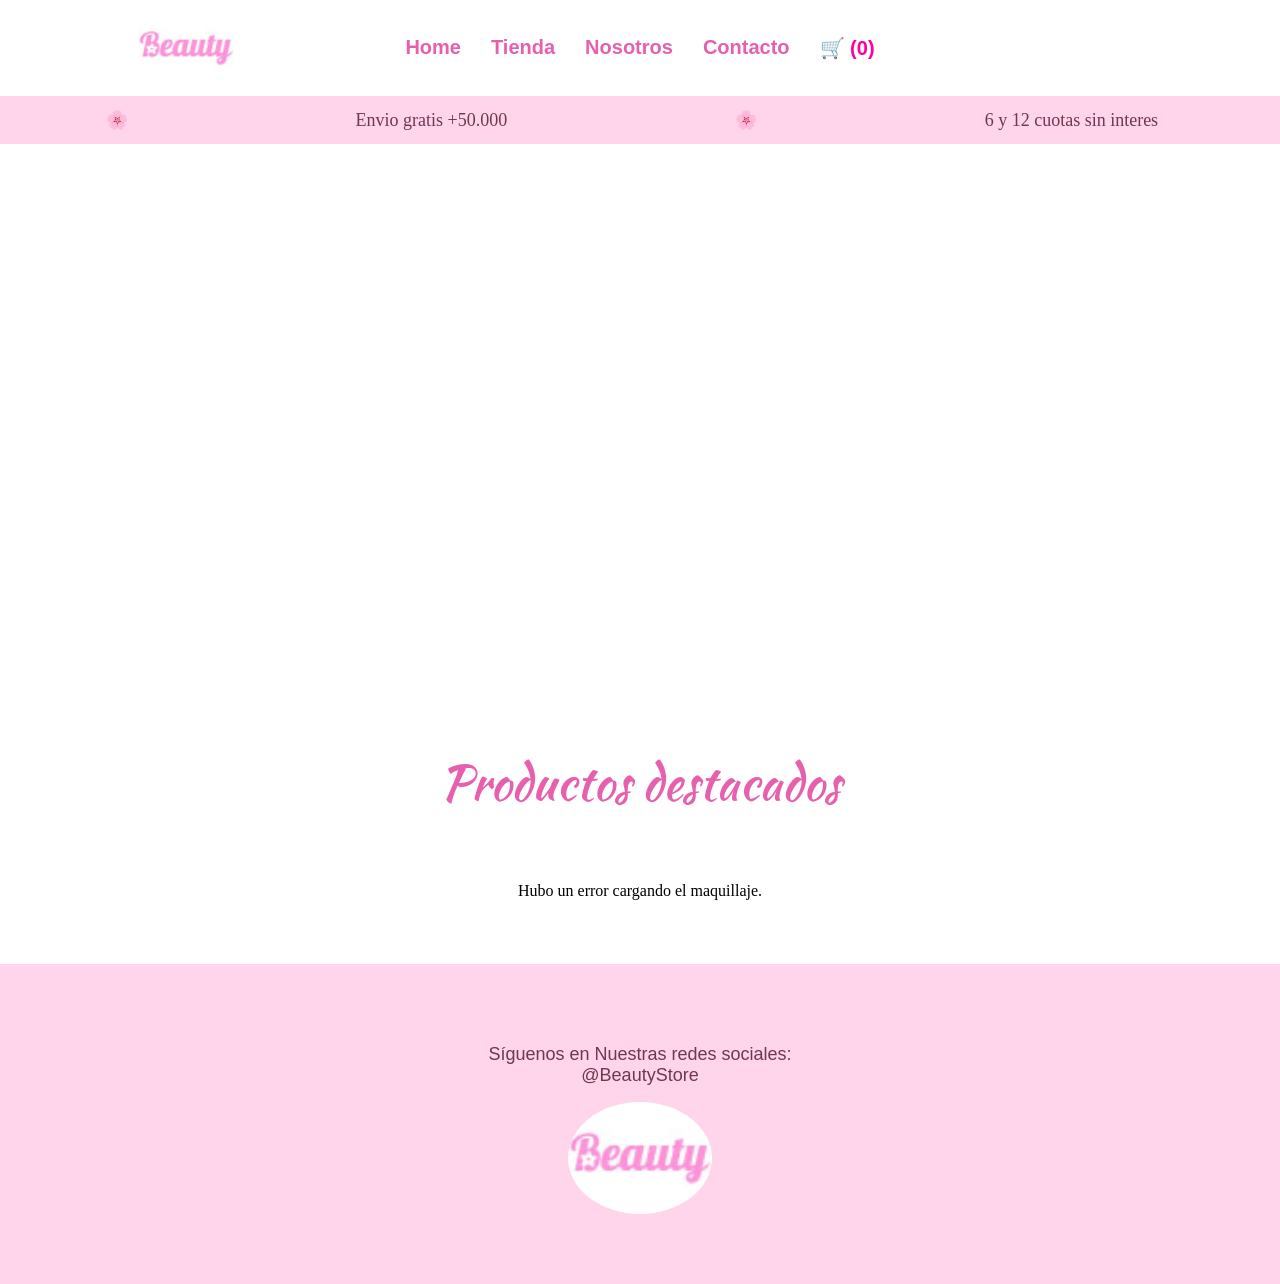
<file: EntregaFinal-Front/index.html>
<!DOCTYPE html>
<html lang="es">
<head>
    <meta charset="UTF-8">
    <meta name="viewport" content="width=device-width, initial-scale=1.0">
<link rel="preconnect" href="https://fonts.googleapis.com">
<link rel="preconnect" href="https://fonts.gstatic.com" crossorigin>
<link href="https://fonts.googleapis.com/css2?family=Kaushan+Script&display=swap" rel="stylesheet">


    <link rel="stylesheet" href="estilos.css">
    
    <title>Tienda Beauty</title>
</head>

<header>
    <img class="logo" src="img/logo.jpg" alt="logo de compras">
<nav>
<ul class="nav-list">
  <li><a href="index.html">Home</a></li>
  <li><a href="">Tienda</a></li>
  <li><a href="">Nosotros</a></li>
  <li><a href="contacto.html">Contacto</a></li>
  <li><a href="#" id="abrir-carrito" style="color: rgb(255, 0, 157);">🛒 (<span id="contador-carrito">0</span>)</a></li>
 </ul>
</nav>

</header>

<div class="carousel">
  <div class="group">
    <p class="card">🌸</p>
    <p class="card"> Envio gratis +50.000 </p>
    <p class="card">🌸</p>
    <p class="card">6 y 12 cuotas sin interes</p>
  </div>
   <div aria-hidden class="group">
    <p class="card">🌸</p>
    <p class="card"> Envio gratis +50.000 </p>
    <p class="card">🌸</p>
    <p class="card">6 y 12 cuotas sin interes</p>
  </div>
</div>

<main>

<div class="contenedorvideo"> 
<div class="textoarribadevideo"> <p>Todo lo que necesitas <br> en un solo lugar</p>
</div>

  <video class="video" src="img/maquillaje.mp4" autoplay loop > 
  </video>
</div>

<div class="titulo">
<p>Productos destacados</p>
</div>

<section class="seccionProductos" id="contenedor-productos">
</section>


</main>
<footer>
<p class="card">Síguenos en Nuestras redes sociales: <br> @BeautyStore</p>
 <img src= "img/logo.jpg" alt="Logo" class="logo-footer">
</footer>

<!-- Menú lateral del Carrito -->
<div id="carrito-lateral">
    <div style="display: flex; justify-content: space-between; align-items: center; border-bottom: 2px solid rgb(255, 213, 235); padding-bottom: 10px; margin-bottom: 10px;">
        <h2 style="color: rgb(255, 0, 157); margin: 0;">Tu Carrito</h2>
        <button id="cerrar-carrito" style="background: none; border: none; font-size: 20px; cursor: pointer; color: rgb(114, 55, 78); font-weight: bold;">X</button>
    </div>
    <div id="items-carrito" style="flex-grow: 1; overflow-y: auto;"></div>
    <h3 style="border-top: 2px solid rgb(255, 213, 235); padding-top: 10px; color: rgb(114, 55, 78); margin-bottom: 0;">Total: $<span id="total-carrito">0</span></h3>
</div>

<!-- Feedback Visual-->
<div id="toast">¡Producto agregado con éxito!</div>
<script src="main.js"></script>

</body>
</html>
</file>
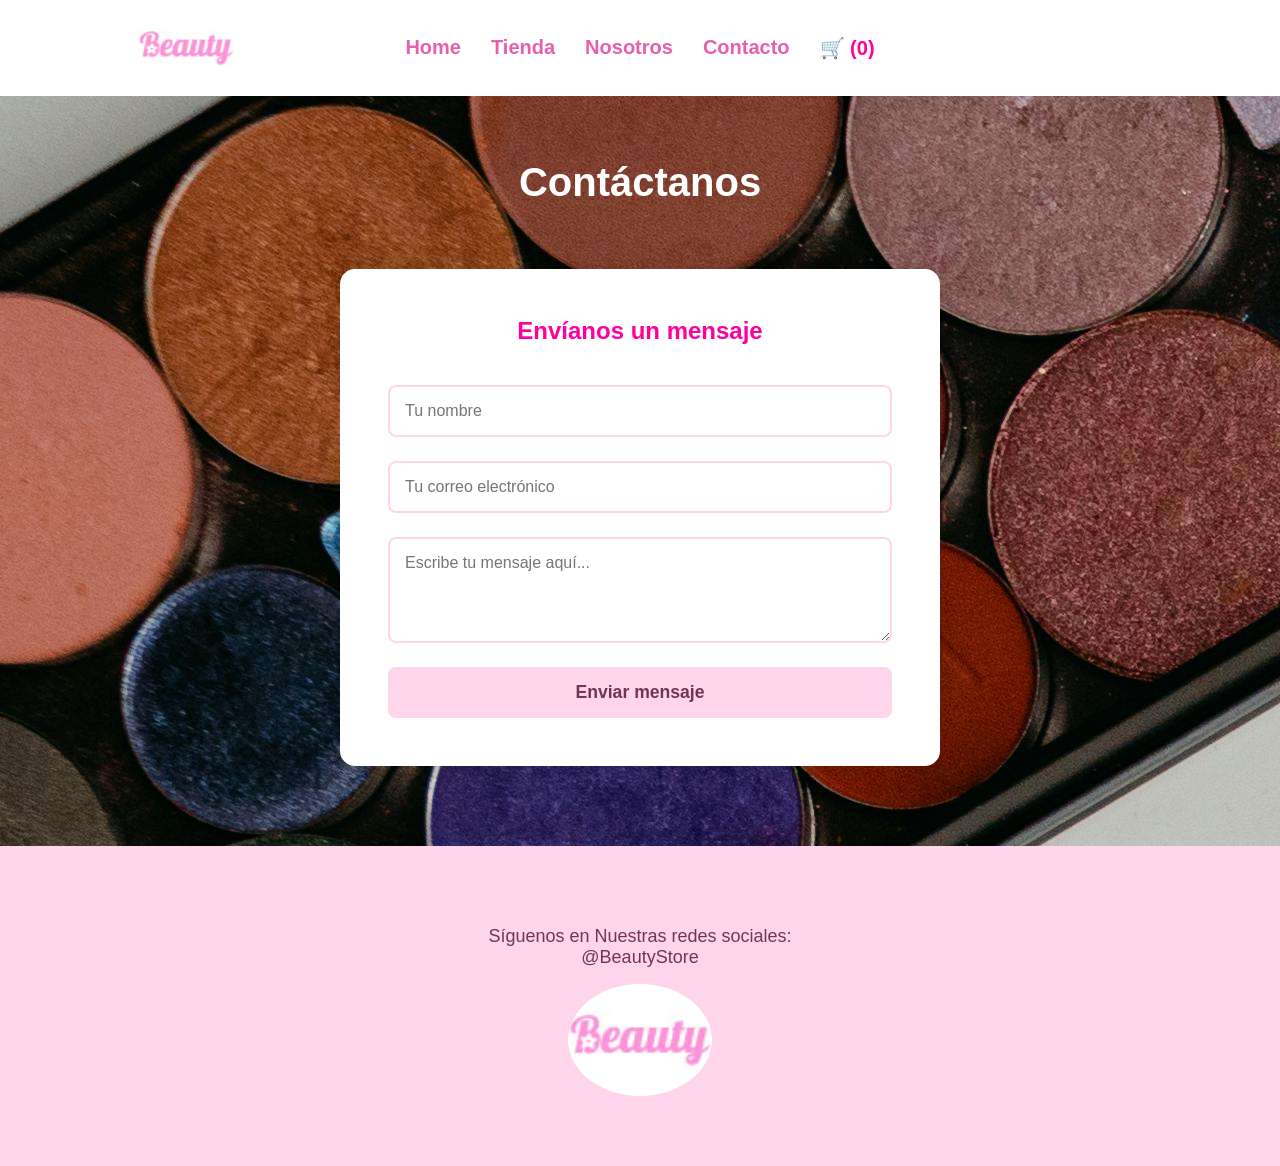
<file: EntregaFinal-Front/contacto.html>
<!DOCTYPE html>
<html lang="es">
<head>
    <meta charset="UTF-8">
    <meta name="viewport" content="width=device-width, initial-scale=1.0">
   <link rel="stylesheet" href="estilos.css">
    <title>Contacto</title>
</head>
<body>

 <header>
    <img class="logo" src="img/logo.jpg" alt="logo de compras">
<nav>
<ul class="nav-list">
  <li><a href="index.html">Home</a></li>
  <li><a href="">Tienda</a></li>
  <li><a href="">Nosotros</a></li>
  <li><a href="contacto.html">Contacto</a></li>
  <li><a href="#" id="abrir-carrito" style="color: rgb(255, 0, 157);">🛒 (<span id="contador-carrito">0</span>)</a></li>
 </ul>
</nav>

</header>

   <main class="contenedor-contacto">
    
    <h2 class="titulocontacto">Contáctanos</h2>

    <!-- Sección del Formulario -->
    <section class="seccion-formulario">
        <form action="https://formspree.io/f/mbdqrpzz" method="POST" class="formulario">
            <h2>Envíanos un mensaje</h2>
            <input type="text" name="Nombre" placeholder="Tu nombre" required>
            <input type="email" name="Email" id="email" placeholder="Tu correo electrónico" required>
            <textarea id="mensaje" name="mensaje" rows="4" placeholder="Escribe tu mensaje aquí..." required></textarea>
            <button type="submit" class="btn-enviar">Enviar mensaje</button>
        </form>
    </section>


</main>
<footer>
<p class="card">Síguenos en Nuestras redes sociales: <br> @BeautyStore</p>
 <img src= "img/logo.jpg" alt="Logo" class="logo-footer">
</footer>
    <div id="carrito-lateral">
    <div style="display: flex; justify-content: space-between; align-items: center; border-bottom: 2px solid rgb(255, 213, 235); padding-bottom: 10px; margin-bottom: 10px;">
        <h2 style="color: rgb(255, 0, 157); margin: 0;">Tu Carrito</h2>
        <button id="cerrar-carrito" style="background: none; border: none; font-size: 20px; cursor: pointer; color: rgb(114, 55, 78); font-weight: bold;">X</button>
    </div>
    <div id="items-carrito" style="flex-grow: 1; overflow-y: auto;"></div>
    <h3 style="border-top: 2px solid rgb(255, 213, 235); padding-top: 10px; color: rgb(114, 55, 78); margin-bottom: 0;">Total: $<span id="total-carrito">0</span></h3>
</div>

<!-- Feedback Visual  -->
<div id="toast">¡Producto agregado con éxito!</div>
<script src="main.js"></script>
</body>
</html>
</file>
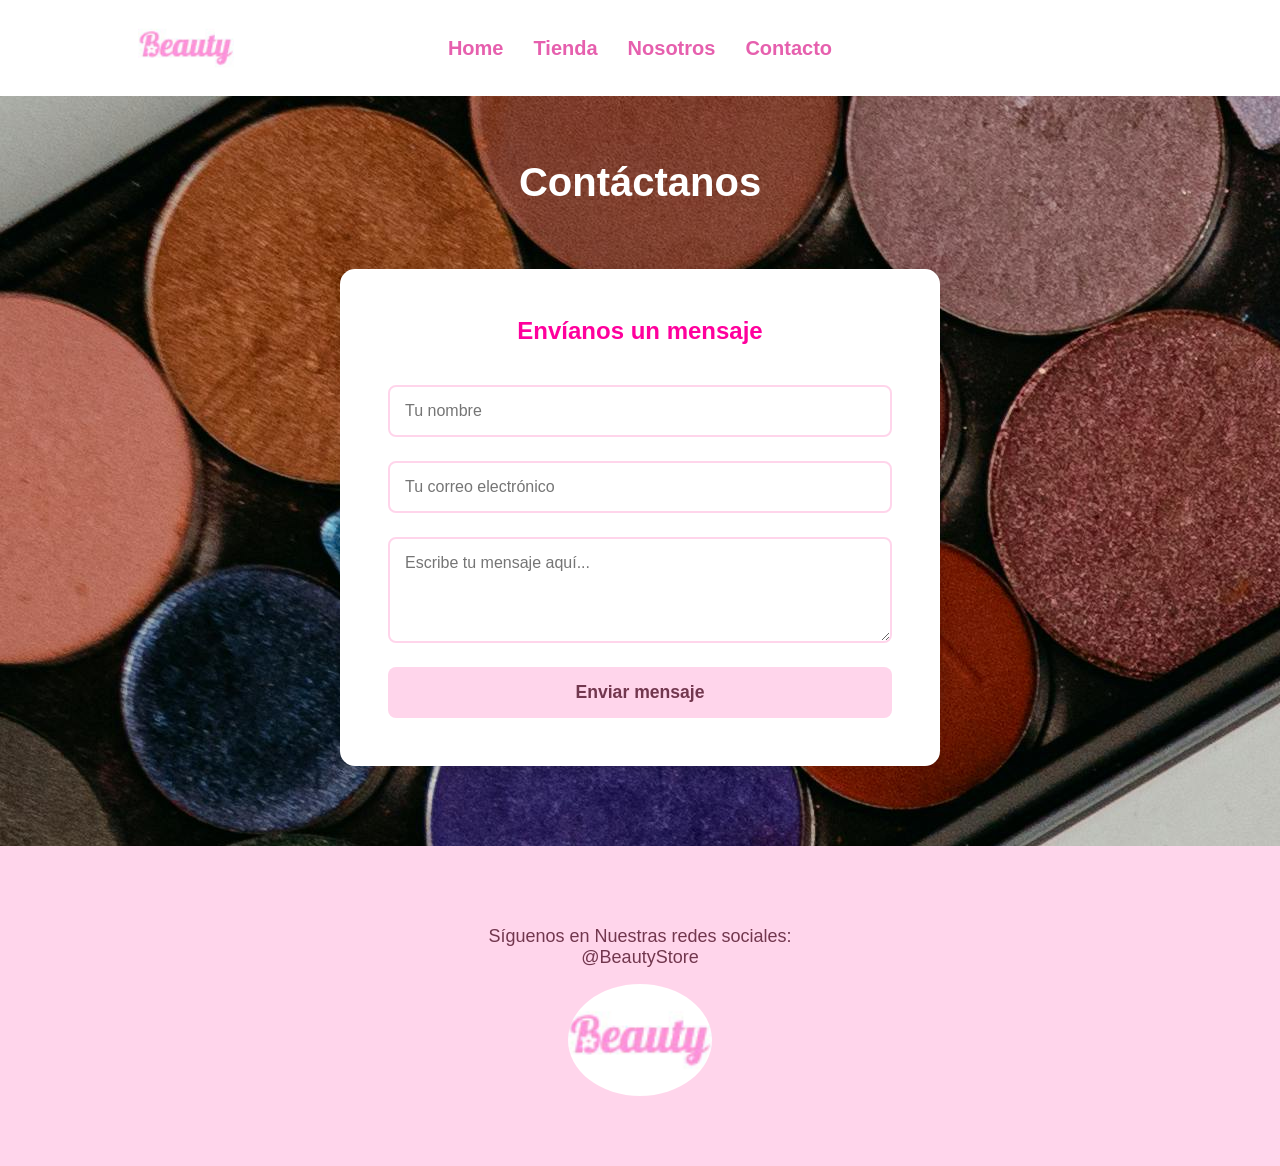
<file: Pre-Entrega-Front/contacto.html>
<!DOCTYPE html>
<html lang="es">
<head>
    <meta charset="UTF-8">
    <meta name="viewport" content="width=device-width, initial-scale=1.0">
   <link rel="stylesheet" href="estilos.css">
    <title>Contacto</title>
</head>
<body>

 <header>
    <img class="logo" src="img/logo.jpg" alt="logo de compras">
<nav>
<ul class="nav-list">
  <li><a href="index.html">Home</a></li>
  <li><a href="">Tienda</a></li>
  <li><a href="">Nosotros</a></li>
  <li><a href="contacto.html">Contacto</a></li>
 </ul>
</nav>

</header>

   <main class="contenedor-contacto">
    
    <h2 class="titulocontacto">Contáctanos</h2>

    <!-- Sección del Formulario -->
    <section class="seccion-formulario">
        <form action="https://formspree.io/f/mbdqrpzz" method="POST" class="formulario">
            <h2>Envíanos un mensaje</h2>
            <input type="text" name="Nombre" placeholder="Tu nombre" required>
            <input type="email" name="Email" id="email" placeholder="Tu correo electrónico" required>
            <textarea id="mensaje" name="mensaje" rows="4" placeholder="Escribe tu mensaje aquí..." required></textarea>
            <button type="submit" class="btn-enviar">Enviar mensaje</button>
        </form>
    </section>


</main>
<footer>
<p class="card">Síguenos en Nuestras redes sociales: <br> @BeautyStore</p>
 <img src= "img/logo.jpg" alt="Logo" class="logo-footer">
</footer>
    
</body>
</html>
</file>
<file: EntregaFinal-Front/estilos.css>
*{
    margin: 0;
    padding: 0;
    box-sizing: border-box;
}

/*  pantallas de computadora 1920x1080  */
body, html {
    overflow-x: hidden; 
    
}

header{
    background-color: rgb(255, 255, 255);
    font-family: 'Segoe UI', Tahoma, Verdana, sans-serif;
    color: rgb(255, 0, 157);
    height: 6rem;
    display: flex; 
    align-items: center;
    position: relative;
    padding: 0 90px; 
    

}
.logo{
margin-left: 3rem;
width: 6rem;

}

nav {
  display: flex;
  justify-content: center; 
  position: absolute; 
  left: 50%;
  transform: translateX(-50%);
}
.nav-list{
    list-style:none;
    display: flex;
    flex-direction: row;
    align-content: center;
    gap: 30px;
    margin: 0;
    padding: 0;
}

.nav-list a {
    text-decoration: none;
    color: rgb(230, 96, 174);
    font-size: 20px;
    font-weight: bold;

}
.contenedorvideo {
    width: 100%;
    height: 60vh;
    position: relative;
    
}
.textoarribadevideo {
display: flex;
align-items: center;
width: 100%;
height: 100%;
margin-left: 6rem;
    position: absolute; 
    color:rgb(255, 255, 255); 
    font-size: 5rem; 
    font-weight: bold; 
    
}

.video {
    width: 100%;
    height: 100%;
    object-fit: cover;
}

.titulo{
     font-family: 'Kaushan Script', cursive;
    color: rgb(230, 96, 174);
    font-size: 3rem;
    display: flex;
    justify-content: center;
    align-items: center;
    width: 100%;
    padding-top: 4rem;
}

footer{
    background-color: rgb(255, 213, 235);
    font-family: 'Segoe UI', Tahoma, Verdana, sans-serif;
    height: 20rem;
    padding-top: 5rem;
}

.logo-footer{
    width: 9rem;
    height: 9rem;
    display: block;
    margin: 0 auto;
    padding: 1rem 0;
    border-radius: 50%;
    object-fit: cover;
    overflow: hidden;
}


table, th, td {
  border: 1px solid black;
}


.carousel {
    
    margin: 0 0; 
    width: 100%;
    background-color: rgb(255, 213, 235);
    display: flex;
    overflow: hidden;
    height: 3em;
}

.group {
    display: flex;
    align-items: center;
    gap: 1em; 
    padding-right: 1em; 
    animation: spin 10s infinite linear;
    flex-shrink: 0;
    min-width: 100%; 
    justify-content: space-around; 
}

.card {
   color: rgb(114, 55, 78);
    font-size: 18px;
    text-align: center;
    white-space: nowrap;
    flex-shrink: 0;
}

@keyframes spin {
    from {
        transform: translateX(0);
    }
    to {
        
        transform: translateX(-100%); 
    }
}

/*  cards de productos  */

.seccionProductos {
    padding: 4rem 2rem; 
    display: flex; 
    flex-wrap: wrap; 
    justify-content: center; 
    gap:30px;
}

.tarjeta-producto {
    width: 300px;
    background-color: white;
    border-radius: 15px;
    overflow: hidden;
    box-shadow: 0 4px 15px rgba(0, 0, 0, 0.1);
    
    display: flex;
    flex-direction: column;
    font-family: 'Segoe UI', Tahoma, Verdana, sans-serif; 
}


.tarjeta-img {
    width: 100%;
    height: 400px;
    object-fit: cover;
}

.tarjeta-cuerpo {
    padding: 20px;
    display: flex;
    flex-direction: column;
    gap: 12px;
}

.tarjeta-titulo {
    margin: 0;
    font-size: 1.3rem;
    color: rgb(255, 0, 157);
}

.tarjeta-texto {
    margin: 0;
    font-size: 0.95rem;
    color: #666;
    line-height: 1.5;
}

.tarjeta-btn {
    text-decoration: none;
    background-color: rgb(255, 213, 235); 
    color: rgb(114, 55, 78); 
    padding: 10px;
    border-radius: 8px;
    text-align: center;
    font-weight: bold;
    margin-top: 10px;
    transition: 0.2s ease, color 0.2s ease;
}

.tarjeta-btn:hover {
    background-color: rgb(230, 96, 174); 
    color: white;
}

/* --- PÁGINA DE CONTACTO --- */

.contenedor-contacto {
    background-image: url('img/fondocontacto.jpg');
    padding: 2rem 90px 5rem 90px; 
    display: flex;
    flex-direction: column;
    gap: 4rem;
    font-family: 'Segoe UI', Tahoma, Verdana, sans-serif;
}


.seccion-formulario {
    display: flex;
    justify-content: center;
}

.formulario {
    background-color: white;
    padding: 3rem;
    border-radius: 15px;
    box-shadow: 0 4px 15px rgba(0, 0, 0, 0.1); 
    display: flex;
    flex-direction: column;
    gap: 1.5rem;
    width: 100%;
    max-width: 600px; 
}

.formulario h2 {
    color: rgb(255, 0, 157);
    text-align: center;
    margin-bottom: 1rem;
}

.formulario input,
.formulario textarea {
    width: 100%;
    padding: 15px;
    border: 2px solid rgb(255, 213, 235); 
    border-radius: 8px;
    font-size: 1rem;
    font-family: inherit;
    outline: none;
    transition: border-color 0.3s ease;
}


.formulario input:focus,
.formulario textarea:focus {
    border-color: rgb(230, 96, 174);
}

.btn-enviar {
    background-color: rgb(255, 213, 235);
    color: rgb(114, 55, 78);
    padding: 15px;
    border: none;
    border-radius: 8px;
    font-size: 1.1rem;
    font-weight: bold;
    cursor: pointer;
    transition: all 0.3s ease;
}

.btn-enviar:hover {
    background-color: rgb(230, 96, 174);
    color: white;
}

.titulocontacto {
    color: rgb(255, 255, 255);
    font-size: 2.5rem;
    text-align: center;
    margin-top: 2rem;
}

/* --- ESTILOS DEL CARRITO LATERAL --- */
#carrito-lateral {
    position: fixed;
    top: 0;
    right: -400px;
    width: 320px;
    height: 100vh;
    background-color: white;
    box-shadow: -4px 0 15px rgba(0,0,0,0.2);
    transition: right 0.3s ease;
    z-index: 2000;
    padding: 20px;
    display: flex;
    flex-direction: column;
    font-family: 'Segoe UI', Tahoma, Verdana, sans-serif;
}

#carrito-lateral.abierto {
    right: 0;
}

.item-carrito {
    display: flex;
    justify-content: space-between;
    align-items: center;
    padding: 15px 0;
    border-bottom: 1px solid rgb(255, 213, 235);
}

.btn-eliminar {
    background-color: rgb(255, 0, 157);
    color: white;
    border: none;
    padding: 5px 10px;
    border-radius: 5px;
    cursor: pointer;
    font-weight: bold;
}

/* --- FEEDBACK VISUAL --- */
#toast {
    position: fixed;
    bottom: 20px;
    right: 20px;
    background-color: rgb(114, 55, 78);
    color: white;
    padding: 15px 25px;
    border-radius: 8px;
    transition: opacity 0.3s ease;
    opacity: 0;
    pointer-events: none;
    z-index: 3000;
    font-family: 'Segoe UI', Tahoma, Verdana, sans-serif;
    font-weight: bold;
}

#toast.mostrar {
    opacity: 1;
}

/* mediaquery movil */
@media (max-width: 768px) {
    header {
        flex-wrap: wrap;
        justify-content: space-between;
        padding: 0.75rem 1rem;
        height: auto;
    }
    .logo {
        width: 4.5rem;
        margin-left: 0;
    }
    nav {
        position: static;
        transform: none;
        width: auto;
    }
    .nav-list {
        flex-direction: row;
        gap: 12px;
        flex-wrap: wrap;
        justify-content: flex-end;
    }
    .nav-list a {
        font-size: 12px;
    }
    .seccionProductos {
        padding: 2rem 1rem;
    }
    .tarjeta-producto {
        width: 100%;
        max-width: 100%;
        margin: 0 auto;
    }
    .textoarribadevideo {
        display: flex;
        justify-content: center;
        align-items: flex-start;
        width: 100%;
        height: 100%;
        position: absolute;
        top: 0;
        left: 50%;
        transform: translateX(-50%);
        margin-left: 0;
        text-align: center;
        color: rgb(255, 255, 255);
        font-size: 2rem;
        font-weight: bold;
        padding-top: 1.5rem;
    }
    .titulo {
        font-size: 2rem;
        padding-top: 2rem;
    }
    .contenedor-contacto {
        padding: 1.5rem 1rem 2rem 1rem;
    }
    .formulario {
        max-width: 100%;
        width: 100%;
        padding: 2rem;
    }
    .formulario input,
    .formulario textarea {
        width: 100%;
        min-width: 100%;
    }
}
</file>
<file: Pre-Entrega-Front/estilos.css>
*{
    margin: 0;
    padding: 0;
    box-sizing: border-box;
}

/*  pantallas de computadora 1920x1080  */
body, html {
    overflow-x: hidden; 
    
}

header{
    background-color: rgb(255, 255, 255);
    font-family: 'Segoe UI', Tahoma, Verdana, sans-serif;
    color: rgb(255, 0, 157);
    height: 6rem;
    display: flex; 
    align-items: center;
    position: relative;
    padding: 0 90px; 
    

}
.logo{
margin-left: 3rem;
width: 6rem;

}

nav {
  display: flex;
  justify-content: center; 
  position: absolute; 
  left: 50%;
  transform: translateX(-50%);
}
.nav-list{
    list-style:none;
    display: flex;
    flex-direction: row;
    align-content: center;
    gap: 30px;
    margin: 0;
    padding: 0;
}

.nav-list a {
    text-decoration: none;
    color: rgb(230, 96, 174);
    font-size: 20px;
    font-weight: bold;

}
.contenedorvideo {
    width: 100%;
    height: 60vh;
    position: relative;
    
}
.textoarribadevideo {
display: flex;
align-items: center;
width: 100%;
height: 100%;
margin-left: 6rem;
    position: absolute; 
    color:rgb(255, 255, 255); 
    font-size: 5rem; 
    font-weight: bold; 
    
}

.video {
    width: 100%;
    height: 100%;
    object-fit: cover;
}

.titulo{
     font-family: 'Kaushan Script', cursive;
    color: rgb(230, 96, 174);
    font-size: 3rem;
    display: flex;
    justify-content: center;
    align-items: center;
    width: 100%;
    padding-top: 4rem;
}

footer{
    background-color: rgb(255, 213, 235);
    font-family: 'Segoe UI', Tahoma, Verdana, sans-serif;
    height: 20rem;
    padding-top: 5rem;
}

.logo-footer{
    width: 9rem;
    height: 9rem;
    display: block;
    margin: 0 auto;
    padding: 1rem 0;
    border-radius: 50%;
    object-fit: cover;
    overflow: hidden;
}


table, th, td {
  border: 1px solid black;
}


.carousel {
    
    margin: 0 0; 
    width: 100%;
    background-color: rgb(255, 213, 235);
    display: flex;
    overflow: hidden;
    height: 3em;
}

.group {
    display: flex;
    align-items: center;
    gap: 1em; 
    padding-right: 1em; 
    animation: spin 10s infinite linear;
    flex-shrink: 0;
    min-width: 100%; 
    justify-content: space-around; 
}

.card {
   color: rgb(114, 55, 78);
    font-size: 18px;
    text-align: center;
    white-space: nowrap;
    flex-shrink: 0;
}

@keyframes spin {
    from {
        transform: translateX(0);
    }
    to {
        
        transform: translateX(-100%); 
    }
}

/*  cards de productos  */

.seccionProductos {
    padding: 4rem 2rem; 
    display: grid; 
    grid-template-columns: repeat(4, 1fr); 
    gap: 30px; 
    
}

.tarjeta-producto {
    width: 300px;
    background-color: white;
    border-radius: 15px;
    overflow: hidden;
    box-shadow: 0 4px 15px rgba(0, 0, 0, 0.1);
    
    display: flex;
    flex-direction: column;
    font-family: 'Segoe UI', Tahoma, Verdana, sans-serif; 
}


.tarjeta-img {
    width: 100%;
    height: 400px;
    object-fit: cover;
}

.tarjeta-cuerpo {
    padding: 20px;
    display: flex;
    flex-direction: column;
    gap: 12px;
}

.tarjeta-titulo {
    margin: 0;
    font-size: 1.3rem;
    color: rgb(255, 0, 157);
}

.tarjeta-texto {
    margin: 0;
    font-size: 0.95rem;
    color: #666;
    line-height: 1.5;
}

.tarjeta-btn {
    text-decoration: none;
    background-color: rgb(255, 213, 235); 
    color: rgb(114, 55, 78); 
    padding: 10px;
    border-radius: 8px;
    text-align: center;
    font-weight: bold;
    margin-top: 10px;
    transition: 0.2s ease, color 0.2s ease;
}

.tarjeta-btn:hover {
    background-color: rgb(230, 96, 174); 
    color: white;
}

/* --- PÁGINA DE CONTACTO --- */

.contenedor-contacto {
    background-image: url('img/fondocontacto.jpg');
    padding: 2rem 90px 5rem 90px; 
    display: flex;
    flex-direction: column;
    gap: 4rem;
    font-family: 'Segoe UI', Tahoma, Verdana, sans-serif;
}


.seccion-formulario {
    display: flex;
    justify-content: center;
}

.formulario {
    background-color: white;
    padding: 3rem;
    border-radius: 15px;
    box-shadow: 0 4px 15px rgba(0, 0, 0, 0.1); 
    display: flex;
    flex-direction: column;
    gap: 1.5rem;
    width: 100%;
    max-width: 600px; 
}

.formulario h2 {
    color: rgb(255, 0, 157);
    text-align: center;
    margin-bottom: 1rem;
}

.formulario input,
.formulario textarea {
    width: 100%;
    padding: 15px;
    border: 2px solid rgb(255, 213, 235); 
    border-radius: 8px;
    font-size: 1rem;
    font-family: inherit;
    outline: none;
    transition: border-color 0.3s ease;
}


.formulario input:focus,
.formulario textarea:focus {
    border-color: rgb(230, 96, 174);
}

.btn-enviar {
    background-color: rgb(255, 213, 235);
    color: rgb(114, 55, 78);
    padding: 15px;
    border: none;
    border-radius: 8px;
    font-size: 1.1rem;
    font-weight: bold;
    cursor: pointer;
    transition: all 0.3s ease;
}

.btn-enviar:hover {
    background-color: rgb(230, 96, 174);
    color: white;
}

.titulocontacto {
    color: rgb(255, 255, 255);
    font-size: 2.5rem;
    text-align: center;
    margin-top: 2rem;
}

/* mediaquery movil */
@media (max-width: 768px) {
    header {
        flex-wrap: wrap;
        justify-content: space-between;
        padding: 0.75rem 1rem;
        height: auto;
    }
    .logo {
        width: 4.5rem;
        margin-left: 0;
    }
    nav {
        position: static;
        transform: none;
        width: auto;
    }
    .nav-list {
        flex-direction: row;
        gap: 12px;
        flex-wrap: wrap;
        justify-content: flex-end;
    }
    .nav-list a {
        font-size: 12px;
    }
    .seccionProductos {
        grid-template-columns: 1fr;
        padding: 2rem 1rem;
    }
    .tarjeta-producto {
        width: 100%;
        max-width: 100%;
        margin: 0 auto;
    }
    .textoarribadevideo {
        display: flex;
        justify-content: center;
        align-items: flex-start;
        width: 100%;
        height: 100%;
        position: absolute;
        top: 0;
        left: 50%;
        transform: translateX(-50%);
        margin-left: 0;
        text-align: center;
        color: rgb(255, 255, 255);
        font-size: 2rem;
        font-weight: bold;
        padding-top: 1.5rem;
    }
    .titulo {
        font-size: 2rem;
        padding-top: 2rem;
    }
    .contenedor-contacto {
        padding: 1.5rem 1rem 2rem 1rem;
    }
    .formulario {
        max-width: 100%;
        width: 100%;
        padding: 2rem;
    }
    .formulario input,
    .formulario textarea {
        width: 100%;
        min-width: 100%;
    }
}
</file>
